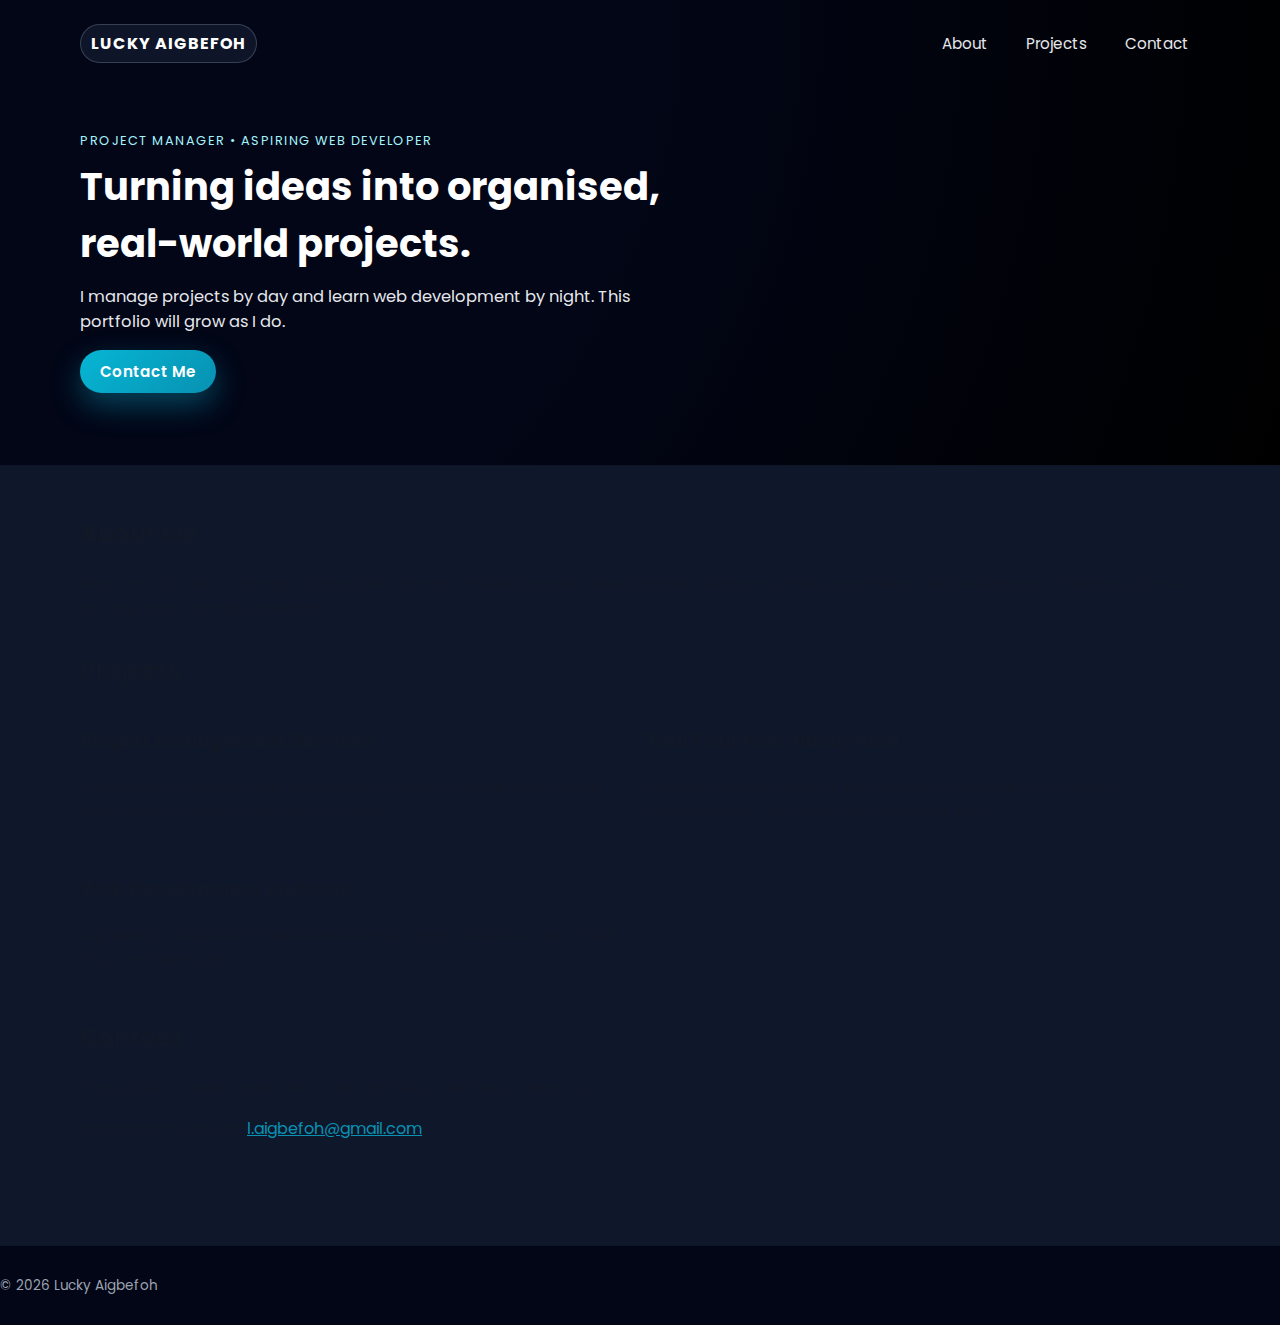
<file: index.html>
<!DOCTYPE html>
<html lang="en">
<head>
  <meta charset="UTF-8" />
  <title>Lucky Aigbefoh | Portfolio</title>

  <!-- Google Font -->
  <link rel="preconnect" href="https://fonts.googleapis.com" />
  <link rel="preconnect" href="https://fonts.gstatic.com" crossorigin />
  <link href="https://fonts.googleapis.com/css2?family=Poppins:wght@300;400;600;700&display=swap" rel="stylesheet" />

  <!-- CSS file -->
  <link rel="stylesheet" href="styles.css" />
</head>
<body>
  <header>
    <div class="container nav-bar">
      <div class="logo">Lucky Aigbefoh</div>
      <nav>
        <a href="#about">About</a>
        <a href="#projects">Projects</a>
        <a href="#contact">Contact</a>
      </nav>
    </div>

    <!-- Hero section -->
    <div class="container hero">
      <div class="hero-text">
        <p class="tagline">Project Manager • Aspiring Web Developer</p>
        <h1>Turning ideas into organised, real-world projects.</h1>
        <p class="hero-subtitle">
          I manage projects by day and learn web development by night. This portfolio will grow as I do.
        </p>
        <a href="#contact" class="btn-primary">Contact Me</a>
      </div>
    </div>
  </header>

  <main>
    <div class="container">
      <section id="about">
        <h2>About Me</h2>
        <p>
          I work as a project manager during the day and I'm learning web development. I enjoy planning, organising,
          and making sure things get done on time and to a high standard.
        </p>
      </section>

      <section id="projects">
        <h2>Projects</h2>
        <div class="projects-grid">
          <article class="project-card">
            <h3>Project Management Services</h3>
            <p>
              Supporting individuals and businesses to plan, organise, and deliver successful projects from start to finish.
            </p>
          </article>

          <article class="project-card">
            <h3>Find Your Next Handyman</h3>
            <p>
              Helping people connect with reliable handymen for repairs, maintenance, and small improvement jobs.
            </p>
          </article>

          <!-- Future project example -->
          <article class="project-card">
            <h3>Web Development Portfolio</h3>
            <p>
              A growing collection of websites and web apps I build as I learn HTML, CSS, and JavaScript.
            </p>
          </article>
        </div>
      </section>

      <section id="contact">
        <h2>Contact</h2>
        <p>
          If you'd like to work together or just say hello, feel free to reach out.
        </p>
        <p>
          You can email me at:
          <a href="mailto:l.aigbefoh@gmail.com">l.aigbefoh@gmail.com</a>
        </p>
      </section>
    </div>
  </main>

   <footer>
    <p>© 2025 Lucky Aigbefoh</p>
  </footer>

  <!-- JavaScript file -->
  <script src="script.js"></script>
</body>
</html>
</file>
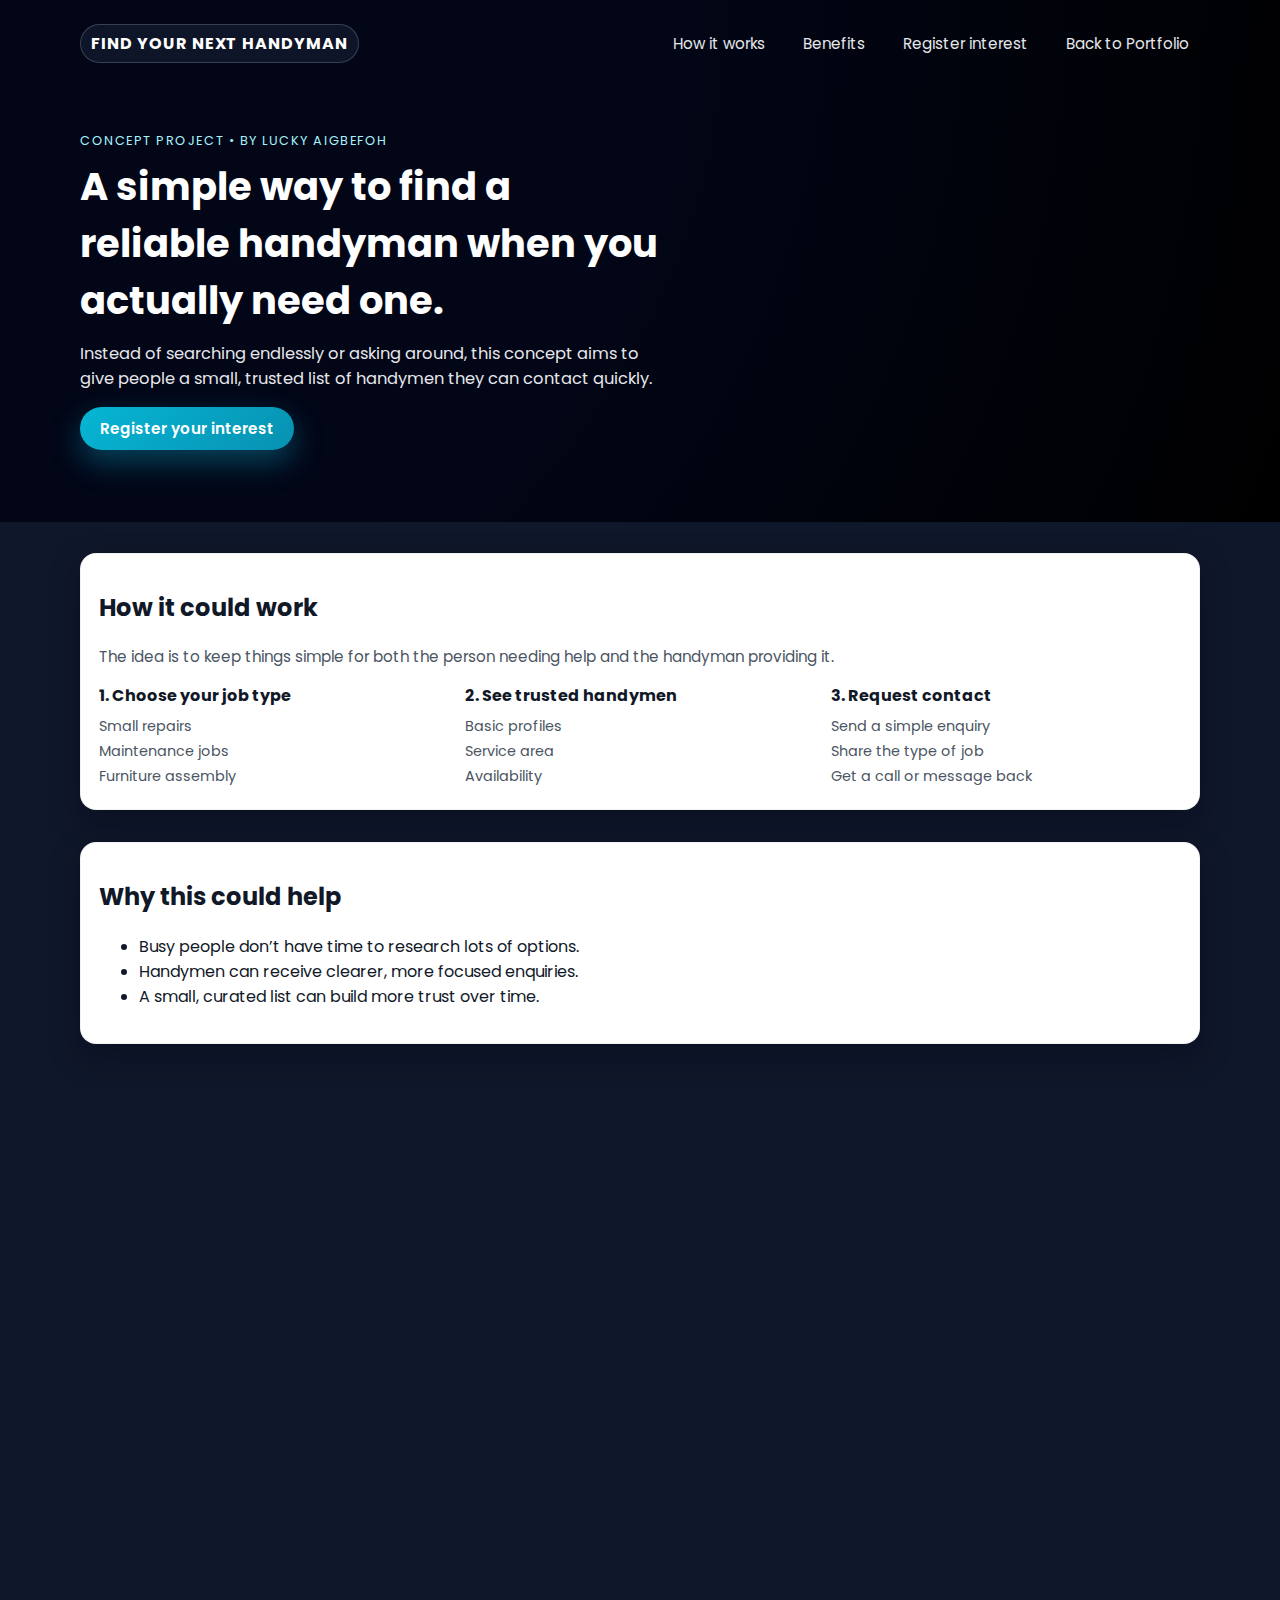
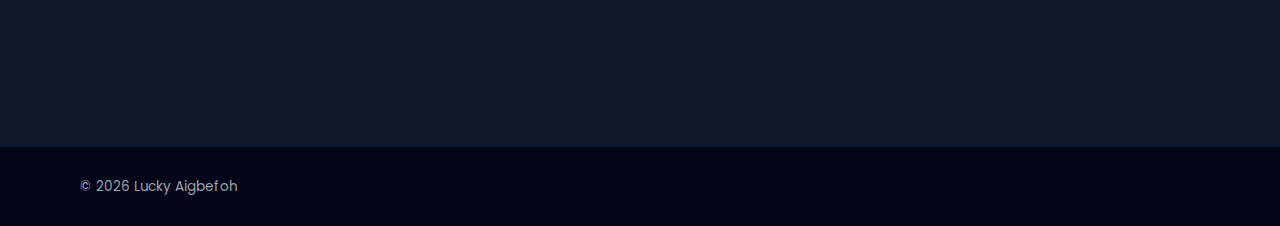
<file: handyman-landing.html>
<!DOCTYPE html>
<html lang="en">
<head>
  <meta charset="UTF-8" />
  <title>Find Your Next Handyman | Simple Project Concept by Lucky Aigbefoh</title>
  <meta name="viewport" content="width=device-width, initial-scale=1.0" />
  <meta
    name="description"
    content="Concept landing page for 'Find Your Next Handyman' – a simple way to connect busy people with reliable local handymen."
  />
  <link rel="icon" href="favicon.png" type="image/png" />

  <link rel="preconnect" href="https://fonts.googleapis.com" />
  <link rel="preconnect" href="https://fonts.gstatic.com" crossorigin />
  <link
    href="https://fonts.googleapis.com/css2?family=Poppins:wght@300;400;600;700&display=swap"
    rel="stylesheet"
  />

  <link rel="stylesheet" href="styles.css" />
</head>
<body>
  <header>
    <div class="container nav-bar">
      <div class="logo">Find Your Next Handyman</div>
      <nav>
        <a href="#how-it-works">How it works</a>
        <a href="#benefits">Benefits</a>
        <a href="#contact">Register interest</a>
        <a href="index.html">Back to Portfolio</a>
      </nav>
    </div>

    <div class="container hero">
      <div class="hero-text">
        <p class="tagline">Concept Project • By Lucky Aigbefoh</p>
        <h1>A simple way to find a reliable handyman when you actually need one.</h1>
        <p class="hero-subtitle">
          Instead of searching endlessly or asking around, this concept aims to give people a small, trusted list of handymen they can contact quickly.
        </p>
        <a href="#contact" class="btn-primary">Register your interest</a>
      </div>
    </div>
  </header>

  <main>
    <div class="container">
      <section id="how-it-works" class="card section-animate">
        <h2>How it could work</h2>
        <p>
          The idea is to keep things simple for both the person needing help and the handyman providing it.
        </p>
        <div class="skills-grid">
          <div class="skill-group">
            <h3>1. Choose your job type</h3>
            <ul>
              <li>Small repairs</li>
              <li>Maintenance jobs</li>
              <li>Furniture assembly</li>
            </ul>
          </div>
          <div class="skill-group">
            <h3>2. See trusted handymen</h3>
            <ul>
              <li>Basic profiles</li>
              <li>Service area</li>
              <li>Availability</li>
            </ul>
          </div>
          <div class="skill-group">
            <h3>3. Request contact</h3>
            <ul>
              <li>Send a simple enquiry</li>
              <li>Share the type of job</li>
              <li>Get a call or message back</li>
            </ul>
          </div>
        </div>
      </section>

      <section id="benefits" class="card section-animate">
        <h2>Why this could help</h2>
        <ul>
          <li>Busy people don’t have time to research lots of options.</li>
          <li>Handymen can receive clearer, more focused enquiries.</li>
          <li>A small, curated list can build more trust over time.</li>
        </ul>
      </section>

      <section id="contact" class="card section-animate">
        <h2>Register your interest</h2>
        <p>
          This is a concept project I’m exploring as part of my learning. 
          If you're a handyman or someone who often needs small jobs done and this idea interests you, feel free to reach out.
        </p>

        <form
          action="https://formspree.io/f/mwpyeprl"
          method="POST"
          class="contact-form"
        >
          <div class="form-row">
            <label for="name">Name</label>
            <input id="name" name="name" type="text" required />
          </div>

          <div class="form-row">
            <label for="role">Are you a…</label>
            <select id="role" name="role">
              <option value="customer">Customer (needs jobs done)</option>
              <option value="handyman">Handyman / tradesperson</option>
              <option value="other">Other</option>
            </select>
          </div>

          <div class="form-row">
            <label for="message">Message</label>
            <textarea id="message" name="message" rows="4" required></textarea>
          </div>

          <button type="submit" class="btn-primary">Send</button>
        </form>

        <p style="margin-top: 15px;">
		  <a href="handyman.html" class="project-link">← View the Handyman Project Details</a>
        </p>
      </section>
    </div>
  </main>

  <footer>
   <div class="container">
    <p>© 2025 Lucky Aigbefoh</p>
   </div>
  </footer>

  <script src="script.js"></script>
</body>
</html>
</file>
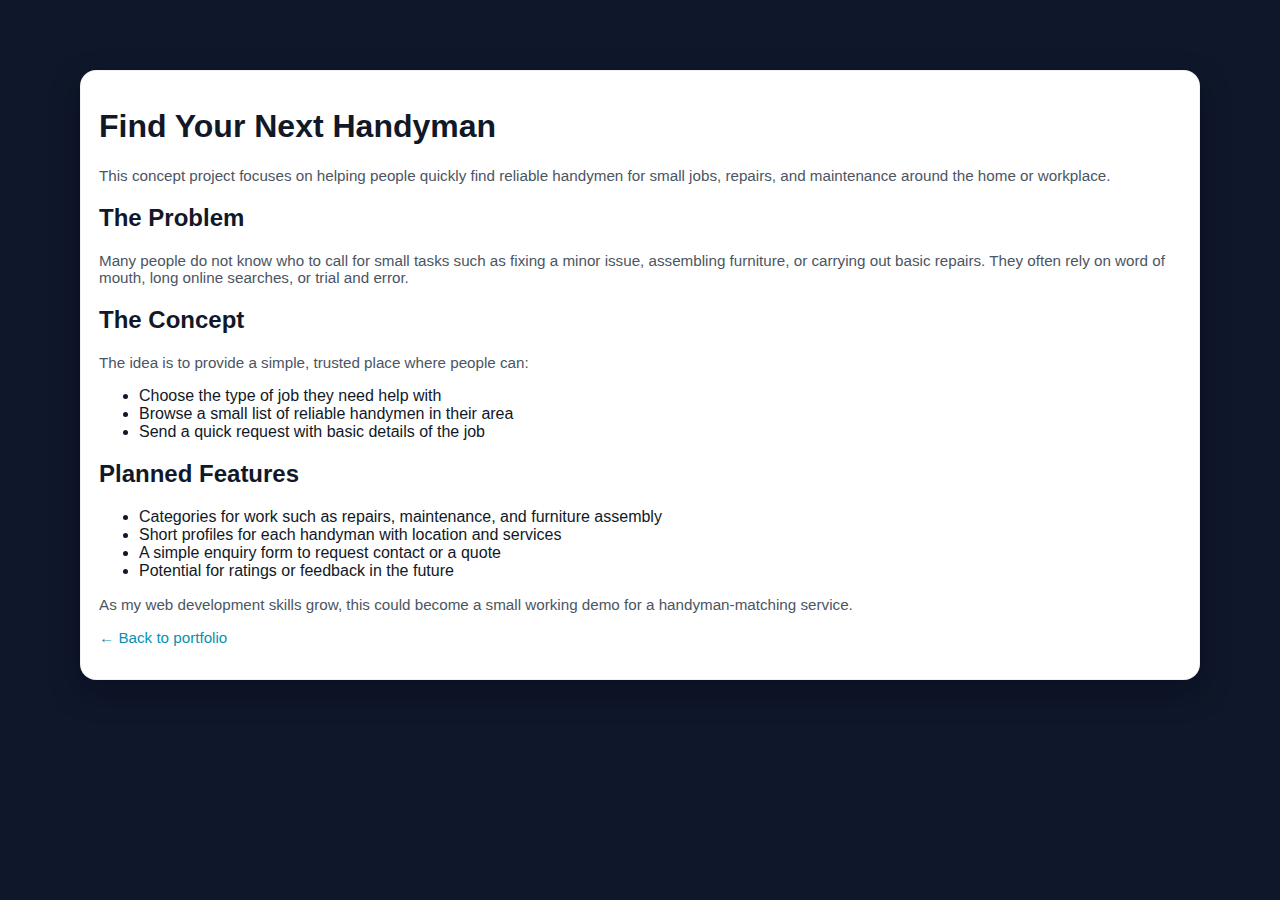
<file: handyman.html>
<!DOCTYPE html>
<html lang="en">
<head>
  <meta charset="UTF-8" />
  <title>Handyman Finder | Lucky Aigbefoh</title>
  <meta name="viewport" content="width=device-width, initial-scale=1.0" />
  <link rel="stylesheet" href="styles.css" />
</head>

<body>
  <main class="container" style="margin-top: 40px;">
    <section class="card section-animate">
      <h1>Find Your Next Handyman</h1>

      <p>
        This concept project focuses on helping people quickly find reliable handymen for small jobs,
        repairs, and maintenance around the home or workplace.
      </p>

      <h2>The Problem</h2>
      <p>
        Many people do not know who to call for small tasks such as fixing a minor issue,
        assembling furniture, or carrying out basic repairs. They often rely on word of mouth,
        long online searches, or trial and error.
      </p>

      <h2>The Concept</h2>
      <p>
        The idea is to provide a simple, trusted place where people can:
      </p>
      <ul>
        <li>Choose the type of job they need help with</li>
        <li>Browse a small list of reliable handymen in their area</li>
        <li>Send a quick request with basic details of the job</li>
      </ul>

      <h2>Planned Features</h2>
      <ul>
        <li>Categories for work such as repairs, maintenance, and furniture assembly</li>
        <li>Short profiles for each handyman with location and services</li>
        <li>A simple enquiry form to request contact or a quote</li>
        <li>Potential for ratings or feedback in the future</li>
      </ul>

      <p>
        As my web development skills grow, this could become a small working demo for a
        handyman-matching service.
      </p>

      <p>
        <a href="index.html" class="project-link">← Back to portfolio</a>
      </p>
    </section>
  </main>

  <script src="script.js"></script>
</body>
</html>
</file>
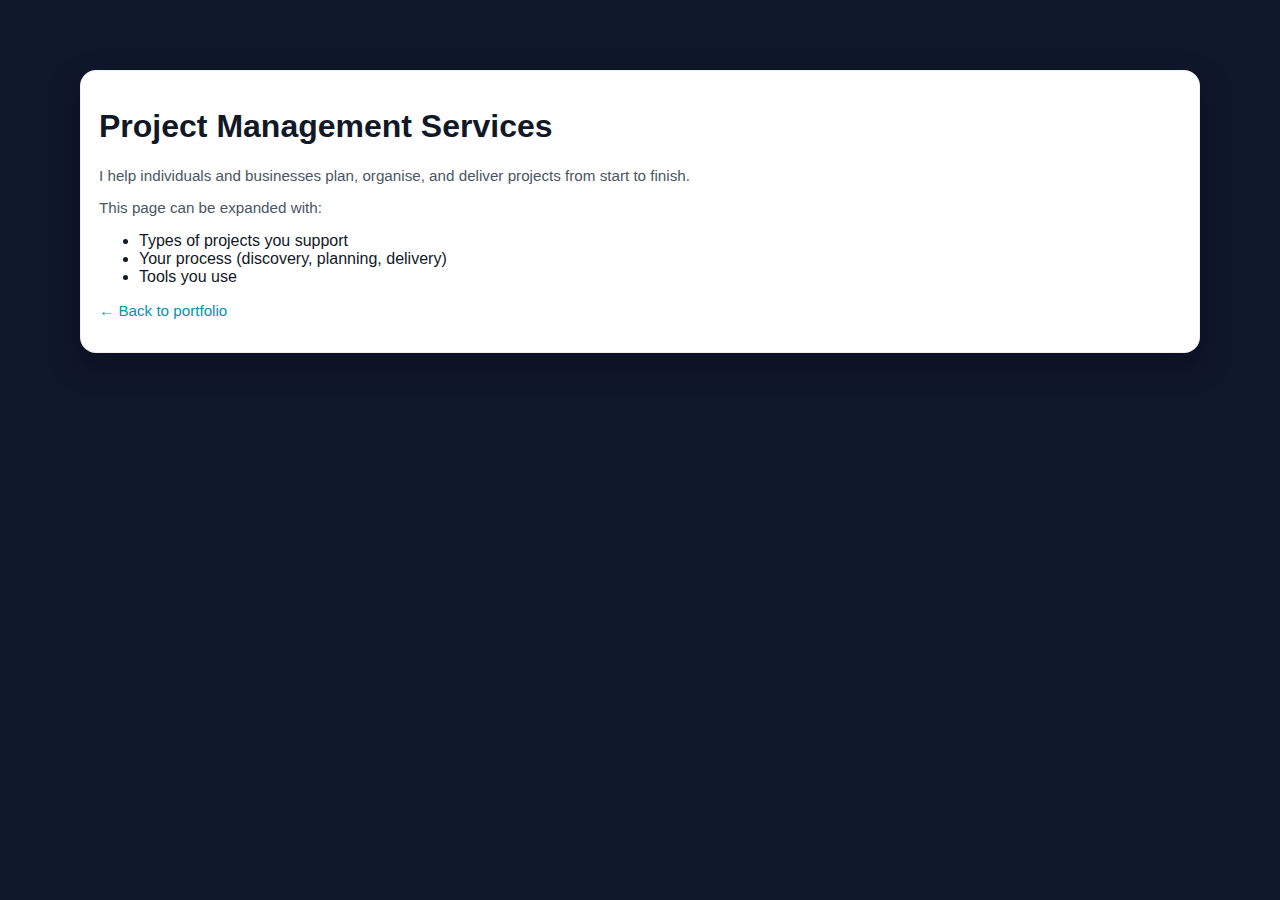
<file: project - management.html>
<!DOCTYPE html>
<html lang="en">
<head>
  <meta charset="UTF-8" />
  <title>Project Management Services | Lucky Aigbefoh</title>
  <meta name="viewport" content="width=device-width, initial-scale=1.0" />
  <link rel="stylesheet" href="styles.css" />
</head>
<body>
  <main class="container" style="margin-top: 40px;">
    <section class="card">
      <h1>Project Management Services</h1>
      <p>
        I help individuals and businesses plan, organise, and deliver projects from start to finish.
      </p>
      <p>
        This page can be expanded with:
      </p>
      <ul>
        <li>Types of projects you support</li>
        <li>Your process (discovery, planning, delivery)</li>
        <li>Tools you use</li>
      </ul>
      <p><a href="index.html" class="project-link">← Back to portfolio</a></p>
    </section>
  </main>
</body>
</html>
</file>
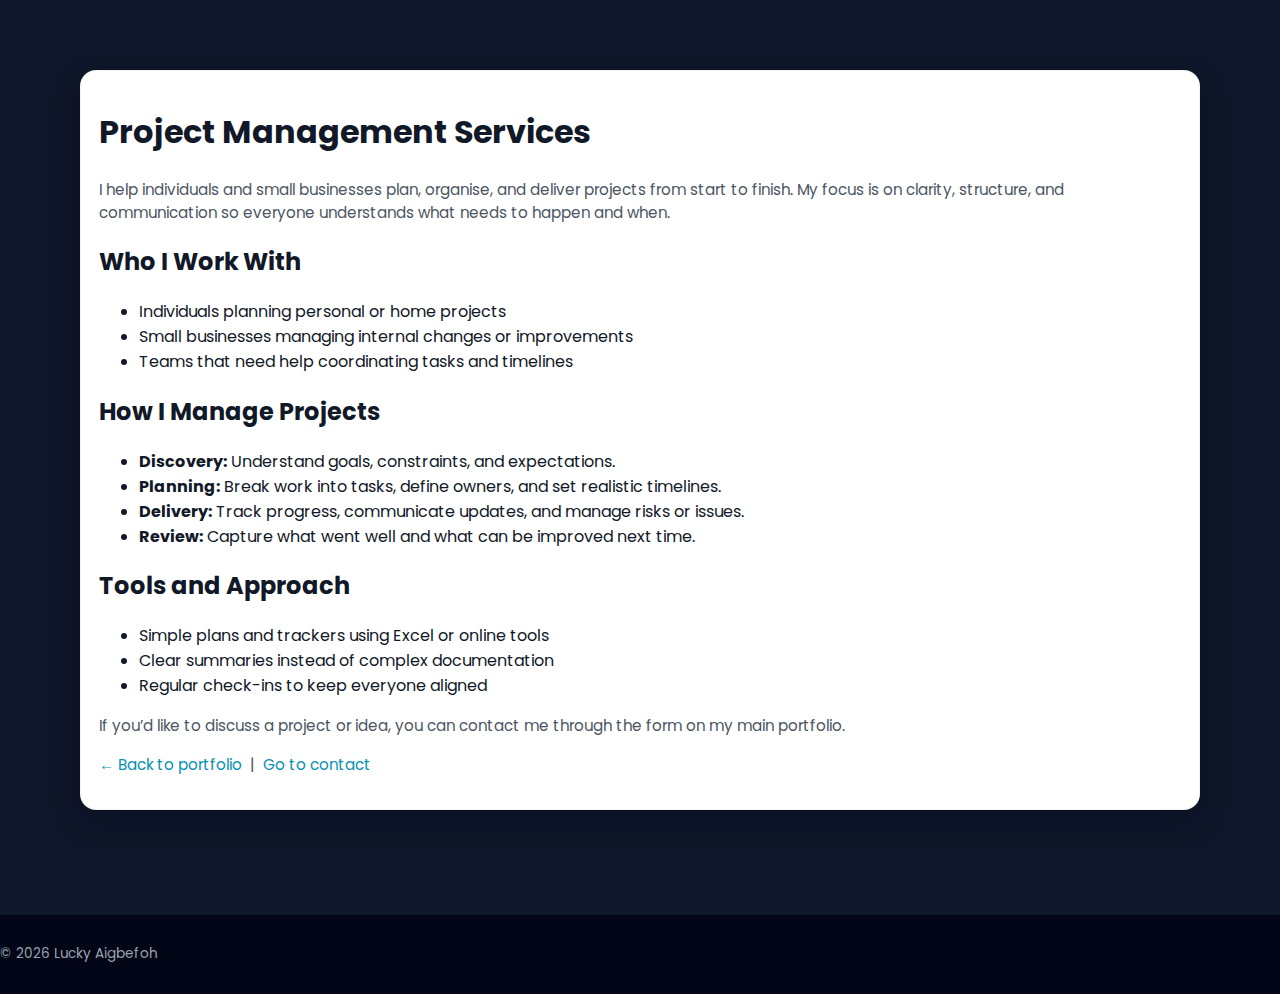
<file: project-management.html>
<!DOCTYPE html>
<html lang="en">
<head>
  <meta charset="UTF-8" />
  <title>Project Management Services | Lucky Aigbefoh</title>
  <meta name="viewport" content="width=device-width, initial-scale=1.0" />
  <meta
    name="description"
    content="Project management services by Lucky Aigbefoh, helping individuals and small businesses plan, organise, and deliver projects from start to finish."
  />
  <link rel="icon" href="favicon.png?v=2" type="image/png" />

  <link rel="preconnect" href="https://fonts.googleapis.com" />
  <link rel="preconnect" href="https://fonts.gstatic.com" crossorigin />
  <link
    href="https://fonts.googleapis.com/css2?family=Poppins:wght@300;400;600;700&display=swap"
    rel="stylesheet"
  />

  <link rel="stylesheet" href="styles.css" />
</head>

<body>
  <main class="container" style="margin-top: 40px;">
    <section class="card section-animate">
      <h1>Project Management Services</h1>

      <p>
        I help individuals and small businesses plan, organise, and deliver projects from start to finish.
        My focus is on clarity, structure, and communication so everyone understands what needs to happen and when.
      </p>

      <h2>Who I Work With</h2>
      <ul>
        <li>Individuals planning personal or home projects</li>
        <li>Small businesses managing internal changes or improvements</li>
        <li>Teams that need help coordinating tasks and timelines</li>
      </ul>

      <h2>How I Manage Projects</h2>
      <ul>
        <li><strong>Discovery:</strong> Understand goals, constraints, and expectations.</li>
        <li><strong>Planning:</strong> Break work into tasks, define owners, and set realistic timelines.</li>
        <li><strong>Delivery:</strong> Track progress, communicate updates, and manage risks or issues.</li>
        <li><strong>Review:</strong> Capture what went well and what can be improved next time.</li>
      </ul>

      <h2>Tools and Approach</h2>
      <ul>
        <li>Simple plans and trackers using Excel or online tools</li>
        <li>Clear summaries instead of complex documentation</li>
        <li>Regular check-ins to keep everyone aligned</li>
      </ul>

      <p>
        If you’d like to discuss a project or idea, you can contact me through the form on my main portfolio.
      </p>

      <p>
        <a href="index.html" class="project-link">← Back to portfolio</a>
        &nbsp;|&nbsp;
        <a href="index.html#contact" class="project-link">Go to contact</a>
      </p>
    </section>
  </main>

  <footer>
    <p>© 2025 Lucky Aigbefoh</p>
  </footer>

  <script src="script.js"></script>
</body>
</html>
</file>
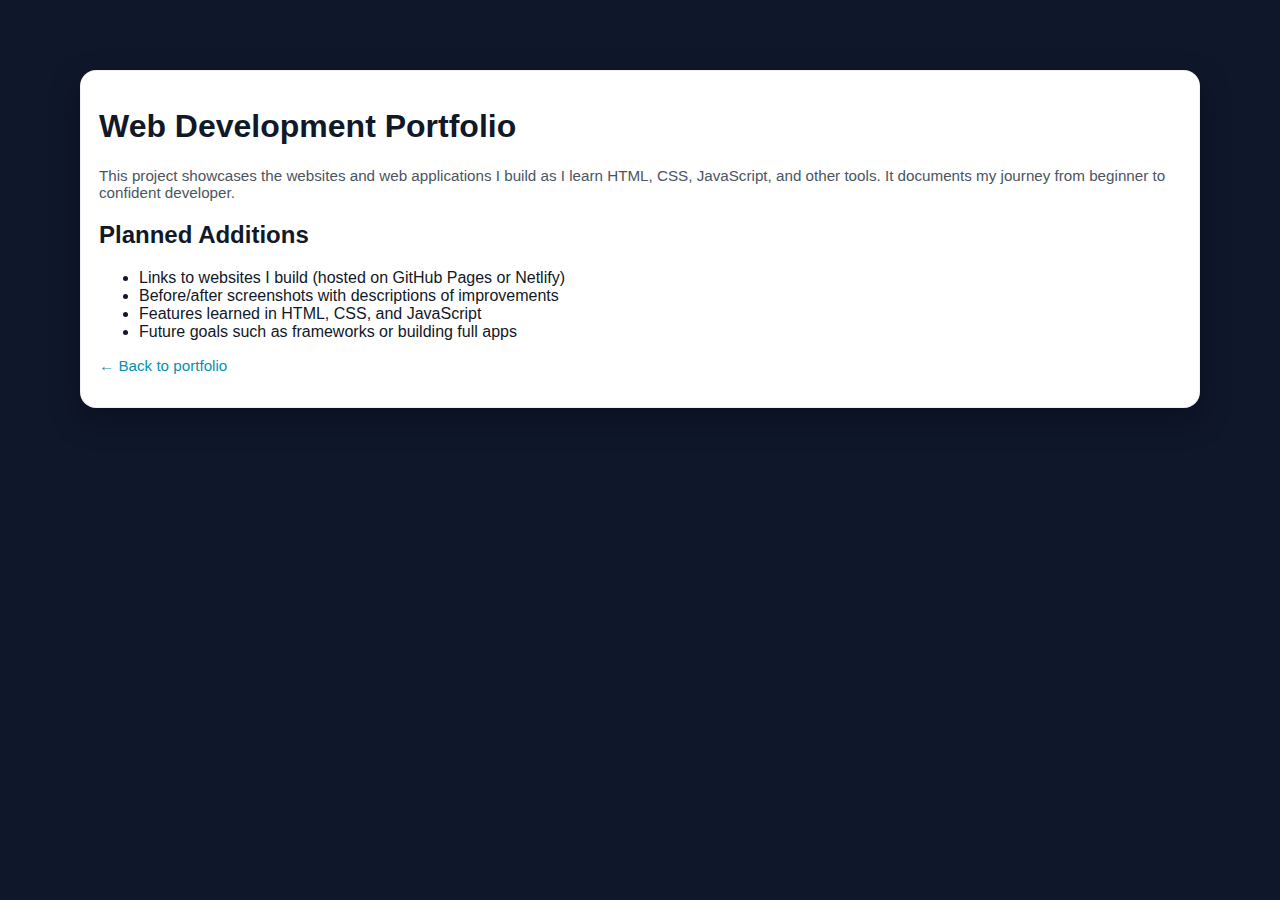
<file: web-portfolio.html>
<!DOCTYPE html>
<html lang="en">
<head>
  <meta charset="UTF-8" />
  <title>Web Development Portfolio | Lucky Aigbefoh</title>
  <meta name="viewport" content="width=device-width, initial-scale=1.0" />
  <link rel="stylesheet" href="styles.css" />
</head>

<body>
  <main class="container" style="margin-top: 40px;">
    <section class="card section-animate">
      <h1>Web Development Portfolio</h1>

      <p>
        This project showcases the websites and web applications I build as I learn HTML, CSS, 
        JavaScript, and other tools. It documents my journey from beginner to confident developer.
      </p>

      <h2>Planned Additions</h2>
      <ul>
        <li>Links to websites I build (hosted on GitHub Pages or Netlify)</li>
        <li>Before/after screenshots with descriptions of improvements</li>
        <li>Features learned in HTML, CSS, and JavaScript</li>
        <li>Future goals such as frameworks or building full apps</li>
      </ul>

      <p>
        <a href="index.html" class="project-link">← Back to portfolio</a>
      </p>
    </section>
  </main>

  <script src="script.js"></script>
</body>
</html>
</file>
<file: styles.css>
:root {
  --bg-main: #0f172a;
  --bg-card: #ffffff;
  --text-main: #111827;
  --text-muted: #4b5563;
  --header-gradient-start: #111827;
  --header-gradient-end: #1f2937;
  --footer-bg: #020617;
  --accent: #06b6d4;
  --accent-strong: #0891b2;
  --accent-contrast: #ffffff;
  --card-shadow: 0 12px 30px rgba(2, 6, 23, 0.35);
}

[data-theme="dark"] {
  --bg-main: #020617;
  --bg-card: #020617;
  --text-main: #e5e7eb;
  --text-muted: #9ca3af;
  --header-gradient-start: #020617;
  --header-gradient-end: #020617;
  --footer-bg: #000000;
  --accent: #06b6d4;
  --accent-strong: #0891b2;
}

html {
  scroll-behavior: smooth;
}

* {
  box-sizing: border-box;
}

body {
  font-family: "Poppins", Arial, sans-serif;
  margin: 0;
  padding: 0;
  background-color: var(--bg-main);
  color: var(--text-main);
}

.container {
  width: min(1120px, 100% - 2.5rem);
  margin: 0 auto;
}

header {
  background: radial-gradient(circle at top left, #020617 0, #020617 45%, #000 100%);
  border-bottom: 1px solid rgba(15, 23, 42, 0.9);
  color: #ffffff;
  padding-bottom: 40px;
  padding-top: 16px;
}

.nav-bar {
  display: flex;
  justify-content: space-between;
  align-items: center;
  padding: 8px 0 16px;
}

.logo {
  font-weight: 700;
  font-size: 1rem;
  letter-spacing: 0.06em;
  text-transform: uppercase;
  padding: 6px 10px;
  border-radius: 999px;
  background: rgba(15, 23, 42, 0.9);
  border: 1px solid rgba(148, 163, 184, 0.3);
}

nav a {
  color: #e5e7eb;
  margin-left: 12px;
  text-decoration: none;
  font-size: 0.95rem;
  padding: 6px 10px;
  border-radius: 999px;
  border: 1px solid transparent;
  transition: background-color 0.15s ease, color 0.15s ease, border-color 0.15s ease,
    transform 0.15s ease;
}

nav a:hover {
  background-color: rgba(15, 23, 42, 0.8);
  border-color: rgba(148, 163, 184, 0.4);
  transform: translateY(-1px);
}

.hero {
  padding-top: 40px;
  padding-bottom: 32px;
}

.hero-inner {
  display: flex;
  flex-wrap: wrap;
  gap: 32px;
  align-items: center;
  justify-content: space-between;
}

.hero-text {
  max-width: 580px;
}

.hero pre {
  font-size: 0.75rem;
  text-transform: uppercase;
  letter-spacing: 0.16em;
  color: #a5f3fc;
  margin: 0 0 8px;
}

.hero h1 {
  font-size: 2.4rem;
  margin: 0 0 12px;
}

.hero h1 span {
  color: #a5f3fc;
}

.hero p.hero-subtitle {
  margin: 0 0 16px;
  font-size: 1.02rem;
  color: #e5e7eb;
}

.hero p.hero-subtitle span {
  font-weight: 600;
  color: #ffffff;
}

.hero-meta {
  font-size: 0.9rem;
  color: #cbd5f5;
}

.hero-meta span {
  font-weight: 600;
}

.hero-actions {
  margin-top: 20px;
  display: flex;
  flex-wrap: wrap;
  gap: 10px;
}

.btn-primary {
  background: linear-gradient(135deg, #06b6d4, #0891b2);
  color: #ffffff;
  border: none;
  padding: 10px 20px;
  border-radius: 999px;
  font-size: 0.95rem;
  text-decoration: none;
  display: inline-flex;
  align-items: center;
  gap: 6px;
  font-weight: 600;
  box-shadow: 0 12px 30px rgba(8, 145, 178, 0.45);
  cursor: pointer;
  transition: background 0.15s ease, transform 0.15s ease, box-shadow 0.15s ease;
}

.btn-primary:hover {
  transform: translateY(-1px);
  box-shadow: 0 16px 40px rgba(8, 145, 178, 0.55);
}

.btn-secondary {
  border-radius: 999px;
  padding: 9px 18px;
  border: 1px solid rgba(148, 163, 184, 0.6);
  background-color: rgba(15, 23, 42, 0.9);
  color: #e5e7eb;
  text-decoration: none;
  font-size: 0.95rem;
  display: inline-flex;
  align-items: center;
  gap: 6px;
  transition: background-color 0.15s ease, transform 0.15s ease, box-shadow 0.15s ease,
    border-color 0.15s ease;
}

.btn-secondary:hover {
  background-color: rgba(15, 23, 42, 1);
  border-color: rgba(148, 163, 184, 0.9);
  transform: translateY(-1px);
  box-shadow: 0 10px 26px rgba(15, 23, 42, 0.9);
}

.hero-badge {
  display: inline-flex;
  align-items: center;
  gap: 6px;
  border-radius: 999px;
  padding: 4px 10px;
  border: 1px solid rgba(148, 163, 184, 0.4);
  background-color: rgba(15, 23, 42, 0.9);
  font-size: 0.8rem;
  color: #e5e7eb;
  margin-top: 12px;
}

.hero-pin {
  width: 6px;
  height: 6px;
  border-radius: 999px;
  background: #22c55e;
  box-shadow: 0 0 0 4px rgba(34, 197, 94, 0.3);
}

.hero-image {
  flex: 1 1 260px;
  display: flex;
  justify-content: flex-end;
}

.hero-image-inner {
  width: 260px;
  height: 260px;
  border-radius: 999px;
  background: radial-gradient(circle at top left, #06b6d4, #0f172a 55%, #020617 100%);
  position: relative;
  overflow: hidden;
  box-shadow:
    0 20px 60px rgba(15, 23, 42, 0.9),
    0 0 0 1px rgba(15, 23, 42, 0.9);
}

.hero-image-inner::before {
  content: "";
  position: absolute;
  inset: 18px;
  border-radius: inherit;
  background: radial-gradient(circle at top, #0b1120 0, #020617 65%, #000 100%);
  border: 1px solid rgba(148, 163, 184, 0.4);
}

.hero-initials {
  position: absolute;
  inset: 0;
  display: flex;
  align-items: center;
  justify-content: center;
  font-size: 4.2rem;
  font-weight: 700;
  letter-spacing: 0.1em;
  color: rgba(226, 232, 240, 0.85);
}

.hero-ring {
  position: absolute;
  inset: 20px;
  border-radius: inherit;
  border: 1px dashed rgba(148, 163, 184, 0.4);
}

main {
  padding: 30px 0 40px;
}

section {
  margin-bottom: 32px;
}

.section-header {
  display: flex;
  justify-content: space-between;
  align-items: baseline;
  margin-bottom: 16px;
}

.section-header h2 {
  margin: 0;
  font-size: 1.4rem;
}

.section-header p {
  margin: 0;
  font-size: 0.9rem;
  color: var(--text-muted);
}

.card-grid {
  display: grid;
  gap: 16px;
}

.card {
  background-color: var(--bg-card);
  border-radius: 16px;
  padding: 16px 18px 18px;
  box-shadow: var(--card-shadow);
  border: 1px solid rgba(15, 23, 42, 0.06);
}

.card h3 {
  margin-top: 0;
  margin-bottom: 6px;
  font-size: 1.1rem;
}

.card p {
  margin-top: 0;
  font-size: 0.95rem;
  color: var(--text-muted);
}

.card-meta {
  margin-top: 10px;
  font-size: 0.85rem;
  color: var(--text-muted);
}

.skills-grid {
  display: grid;
  grid-template-columns: repeat(3, minmax(0, 1fr));
  gap: 16px;
}

.skill-group h3 {
  margin-top: 0;
  margin-bottom: 8px;
  font-size: 1rem;
}

.skill-group p {
  margin: 0 0 8px;
  font-size: 0.9rem;
  color: var(--text-muted);
}

.skill-group ul {
  list-style: none;
  margin: 0;
  padding: 0;
  font-size: 0.9rem;
  color: var(--text-muted);
}

.skill-group li {
  margin-bottom: 4px;
}

.timeline {
  list-style: none;
  margin: 0;
  padding: 0;
  border-left: 1px solid rgba(148, 163, 184, 0.4);
}

.timeline-item {
  padding-left: 16px;
  margin-bottom: 16px;
  position: relative;
}

.timeline-item-marker {
  width: 9px;
  height: 9px;
  border-radius: 999px;
  background-color: #06b6d4;
  border: 2px solid #ecfeff;
  position: absolute;
  left: -5px;
  top: 4px;
  box-shadow: 0 0 0 3px rgba(8, 145, 178, 0.35);
}

.timeline-item h3 {
  margin: 0 0 4px;
  font-size: 1rem;
}

.timeline-item span {
  display: block;
  font-size: 0.85rem;
  color: var(--text-muted);
  margin-bottom: 4px;
}

.timeline-item p {
  margin: 0;
  font-size: 0.9rem;
  color: var(--text-muted);
}

footer {
  background-color: var(--footer-bg);
  color: #9ca3af;
  padding: 16px 0;
  font-size: 0.85rem;
  border-top: 1px solid rgba(15, 23, 42, 0.9);
  margin-top: 32px;
}

footer .container {
  display: flex;
  justify-content: space-between;
  align-items: center;
}

footer a {
  color: #9ca3af;
  text-decoration: none;
  margin-left: 12px;
  font-size: 0.85rem;
}

footer a:hover {
  text-decoration: underline;
}

[data-theme="dark"] header {
  color: #e5e7eb;
}

[data-theme="dark"] .card {
  background-color: #020617;
  border-color: rgba(148, 163, 184, 0.25);
}

[data-theme="dark"] .card p,
[data-theme="dark"] .card-meta,
[data-theme="dark"] .timeline-item span,
[data-theme="dark"] .timeline-item p {
  color: #cbd5f5;
}

[data-theme="dark"] footer {
  border-top-color: rgba(15, 23, 42, 0.9);
}

.projects-grid {
  display: grid;
  grid-template-columns: repeat(2, minmax(0, 1fr));
  gap: 16px;
}

.project-card a {
  display: inline-flex;
  align-items: center;
  gap: 6px;
  margin-top: 10px;
  font-size: 0.9rem;
  text-decoration: none;
  color: #0891b2;
}

.project-card a span {
  font-size: 1rem;
}

.project-card a:hover {
  text-decoration: underline;
}

section p a {
  color: #0891b2;
}

section p a:hover {
  text-decoration: underline;
}

.project-link {
  color: #0891b2;
  text-decoration: none;
}

.project-link:hover {
  text-decoration: underline;
}

.social-links {
  display: flex;
  align-items: center;
  gap: 10px;
}

.social-links a {
  color: #e5e7eb;
  text-decoration: none;
  font-size: 0.9rem;
  padding: 6px 10px;
  border-radius: 999px;
  border: 1px solid rgba(148, 163, 184, 0.4);
  background-color: rgba(15, 23, 42, 0.9);
  transition: background-color 0.15s ease, transform 0.15s ease, box-shadow 0.15s ease,
    border-color 0.15s ease;
}

.social-links a:hover {
  background-color: rgba(15, 23, 42, 1);
  border-color: rgba(148, 163, 184, 0.9);
  transform: translateY(-1px);
  box-shadow: 0 10px 26px rgba(15, 23, 42, 0.9);
}

.theme-toggle {
  background-color: transparent;
  border-radius: 999px;
  border: 1px solid rgba(148, 163, 184, 0.5);
  padding: 4px 8px;
  color: #e5e7eb;
  display: inline-flex;
  align-items: center;
  gap: 6px;
  font-size: 0.85rem;
  cursor: pointer;
  transition: background-color 0.15s ease, transform 0.15s ease, box-shadow 0.15s ease,
    border-color 0.15s ease;
}

.theme-toggle span:first-child {
  font-size: 1rem;
}

.theme-toggle span:last-child {
  font-size: 0.8rem;
  letter-spacing: 0.04em;
}

.theme-toggle:hover {
  background-color: rgba(15, 23, 42, 1);
  border-color: rgba(148, 163, 184, 0.9);
  transform: translateY(-1px);
  box-shadow: 0 10px 26px rgba(15, 23, 42, 0.9);
}

.featured-card {
  display: grid;
  grid-template-columns: minmax(0, 2fr) minmax(0, 1.4fr);
  gap: 18px;
  align-items: center;
}

.featured-tag {
  display: inline-flex;
  align-items: center;
  gap: 6px;
  font-size: 0.8rem;
  color: var(--text-muted);
  margin-bottom: 4px;
}

.featured-tag span {
  width: 6px;
  height: 6px;
  border-radius: 999px;
  background-color: #22c55e;
}

.featured-card h3 {
  margin-bottom: 8px;
}

.featured-card p {
  margin-bottom: 10px;
}

.featured-meta {
  font-size: 0.85rem;
  color: var(--text-muted);
}

.featured-visual {
  border-radius: 14px;
  border: 1px dashed rgba(148, 163, 184, 0.5);
  background: radial-gradient(circle at top left, #06b6d4, #0f172a 45%, #020617 100%);
  min-height: 140px;
  position: relative;
  overflow: hidden;
}

.featured-visual-inner {
  position: absolute;
  inset: 12px;
  border-radius: 10px;
  border: 1px solid rgba(15, 23, 42, 0.9);
  background: radial-gradient(circle at top, #0b1120 0, #020617 65%, #000 100%);
  display: flex;
  flex-direction: column;
  justify-content: center;
  padding: 16px;
}

.featured-visual h4 {
  margin: 0 0 6px;
  font-size: 1rem;
  color: #e5e7eb;
}

.featured-visual p {
  margin: 0 0 10px;
  font-size: 0.9rem;
  color: #cbd5f5;
}

.featured-visual ul {
  margin: 0;
  padding-left: 18px;
  font-size: 0.85rem;
  color: #cbd5f5;
}

.contact-wrapper {
  display: grid;
  grid-template-columns: minmax(0, 3fr) minmax(0, 2fr);
  gap: 18px;
  align-items: flex-start;
}

.contact-text p {
  margin-top: 0;
  font-size: 0.95rem;
  color: var(--text-muted);
}

.contact-text ul {
  margin-top: 6px;
  padding-left: 18px;
  font-size: 0.9rem;
  color: var(--text-muted);
}

.contact-text li {
  margin-bottom: 4px;
}

.section-animate {
  opacity: 0;
  transform: translateY(12px);
  transition: opacity 0.5s ease, transform 0.5s ease;
}

.section-animate.visible {
  opacity: 1;
  transform: translateY(0);
}

/* upgraded contact form styling */

.contact-form {
  margin-top: 1.4rem;
  display: grid;
  gap: 1.1rem;
  padding: 1.6rem 1.5rem 1.7rem;
  border-radius: 1.25rem;
  background: radial-gradient(circle at top left, rgba(15, 23, 42, 0.95), rgba(15, 23, 42, 0.85));
  border: 1px solid rgba(148, 163, 184, 0.25);
  box-shadow: 0 20px 45px rgba(0, 0, 0, 0.55);
  position: relative;
  overflow: hidden;
}

.contact-form::before {
  content: "";
  position: absolute;
  inset: 0;
  height: 3px;
  background: linear-gradient(to right, #38bdf8, #a855f7);
  opacity: 0.9;
}

.contact-form .form-row {
  display: flex;
  flex-direction: column;
  gap: 0.4rem;
  position: relative;
  padding: 0.25rem 0.1rem;
  border-radius: 0.75rem;
  transition: background 0.2s ease, box-shadow 0.2s ease, border 0.2s ease;
}

.contact-form .form-row:focus-within {
  background: rgba(15, 23, 42, 0.8);
  box-shadow: 0 0 0 1px rgba(56, 189, 248, 0.35);
}

.contact-form label {
  font-size: 0.8rem;
  font-weight: 600;
  color: var(--accent);
  letter-spacing: 0.08em;
  text-transform: uppercase;
}

.contact-form input,
.contact-form select,
.contact-form textarea {
  padding: 0.7rem 0.9rem;
  border-radius: 0.6rem;
  border: 1px solid rgba(148, 163, 184, 0.3);
  background: rgba(15, 23, 42, 0.9);
  color: var(--text-main);
  font-size: 0.9rem;
  transition: border 0.2s ease, box-shadow 0.2s ease, background 0.2s ease, transform 0.2s ease;
}

.contact-form input::placeholder,
.contact-form textarea::placeholder {
  color: rgba(148, 163, 184, 0.7);
}

.contact-form input:focus,
.contact-form select:focus,
.contact-form textarea:focus {
  outline: none;
  border-color: var(--accent);
  box-shadow: 0 0 0 3px rgba(56, 189, 248, 0.25);
  background: rgba(15, 23, 42, 0.95);
  transform: translateY(-1px);
}

.contact-form select {
  appearance: none;
  -webkit-appearance: none;
  -moz-appearance: none;
  background-image: linear-gradient(to bottom, rgba(15, 23, 42, 0.9), rgba(15, 23, 42, 0.9));
}

.contact-form button.btn-primary {
  justify-self: flex-start;
  margin-top: 0.5rem;
  font-size: 0.95rem;
  padding: 0.8rem 1.6rem;
  border-radius: 999px;
  font-weight: 600;
  border: none;
  cursor: pointer;
  transition: transform 0.2s ease, box-shadow 0.2s ease, filter 0.2s ease;
}

.contact-form button.btn-primary:hover {
  transform: translateY(-2px);
  box-shadow: 0 20px 55px rgba(56, 189, 248, 0.55);
  filter: brightness(1.05);
}

.tagline {
  font-size: 0.8rem;
  letter-spacing: 0.12em;
  text-transform: uppercase;
  color: #a5f3fc;
  margin-bottom: 8px;
}

@media (min-width: 720px) {
  .contact-form {
    grid-template-columns: repeat(2, minmax(0, 1fr));
  }

  .contact-form .form-row:nth-child(1),
  .contact-form .form-row:nth-child(2) {
    grid-column: span 1;
  }

  .contact-form .form-row:nth-child(3) {
    grid-column: 1 / -1;
  }

  .contact-form button.btn-primary {
    grid-column: 1 / -1;
  }
}

@media (max-width: 800px) {
  .hero-inner {
    flex-direction: column-reverse;
    align-items: flex-start;
  }

  .hero-image {
    justify-content: center;
    width: 100%;
  }

  .hero-image-inner {
    width: 220px;
    height: 220px;
  }

  .hero h1 {
    font-size: 2rem;
  }

  .featured-card {
    grid-template-columns: 1fr;
  }

  .contact-wrapper {
    grid-template-columns: 1fr;
  }

  footer .container {
    flex-direction: column;
    align-items: flex-start;
    gap: 8px;
  }
}

@media (max-width: 600px) {
  .nav-bar {
    flex-direction: column;
    align-items: flex-start;
  }

  nav {
    margin-top: 8px;
  }

  nav a {
    margin-left: 0;
    margin-right: 12px;
    display: inline-block;
    margin-bottom: 4px;
  }

  .hero {
    padding-top: 24px;
  }

  .hero h1 {
    font-size: 1.6rem;
  }

  .skills-grid,
  .projects-grid {
    grid-template-columns: 1fr;
  }
}
</file>
